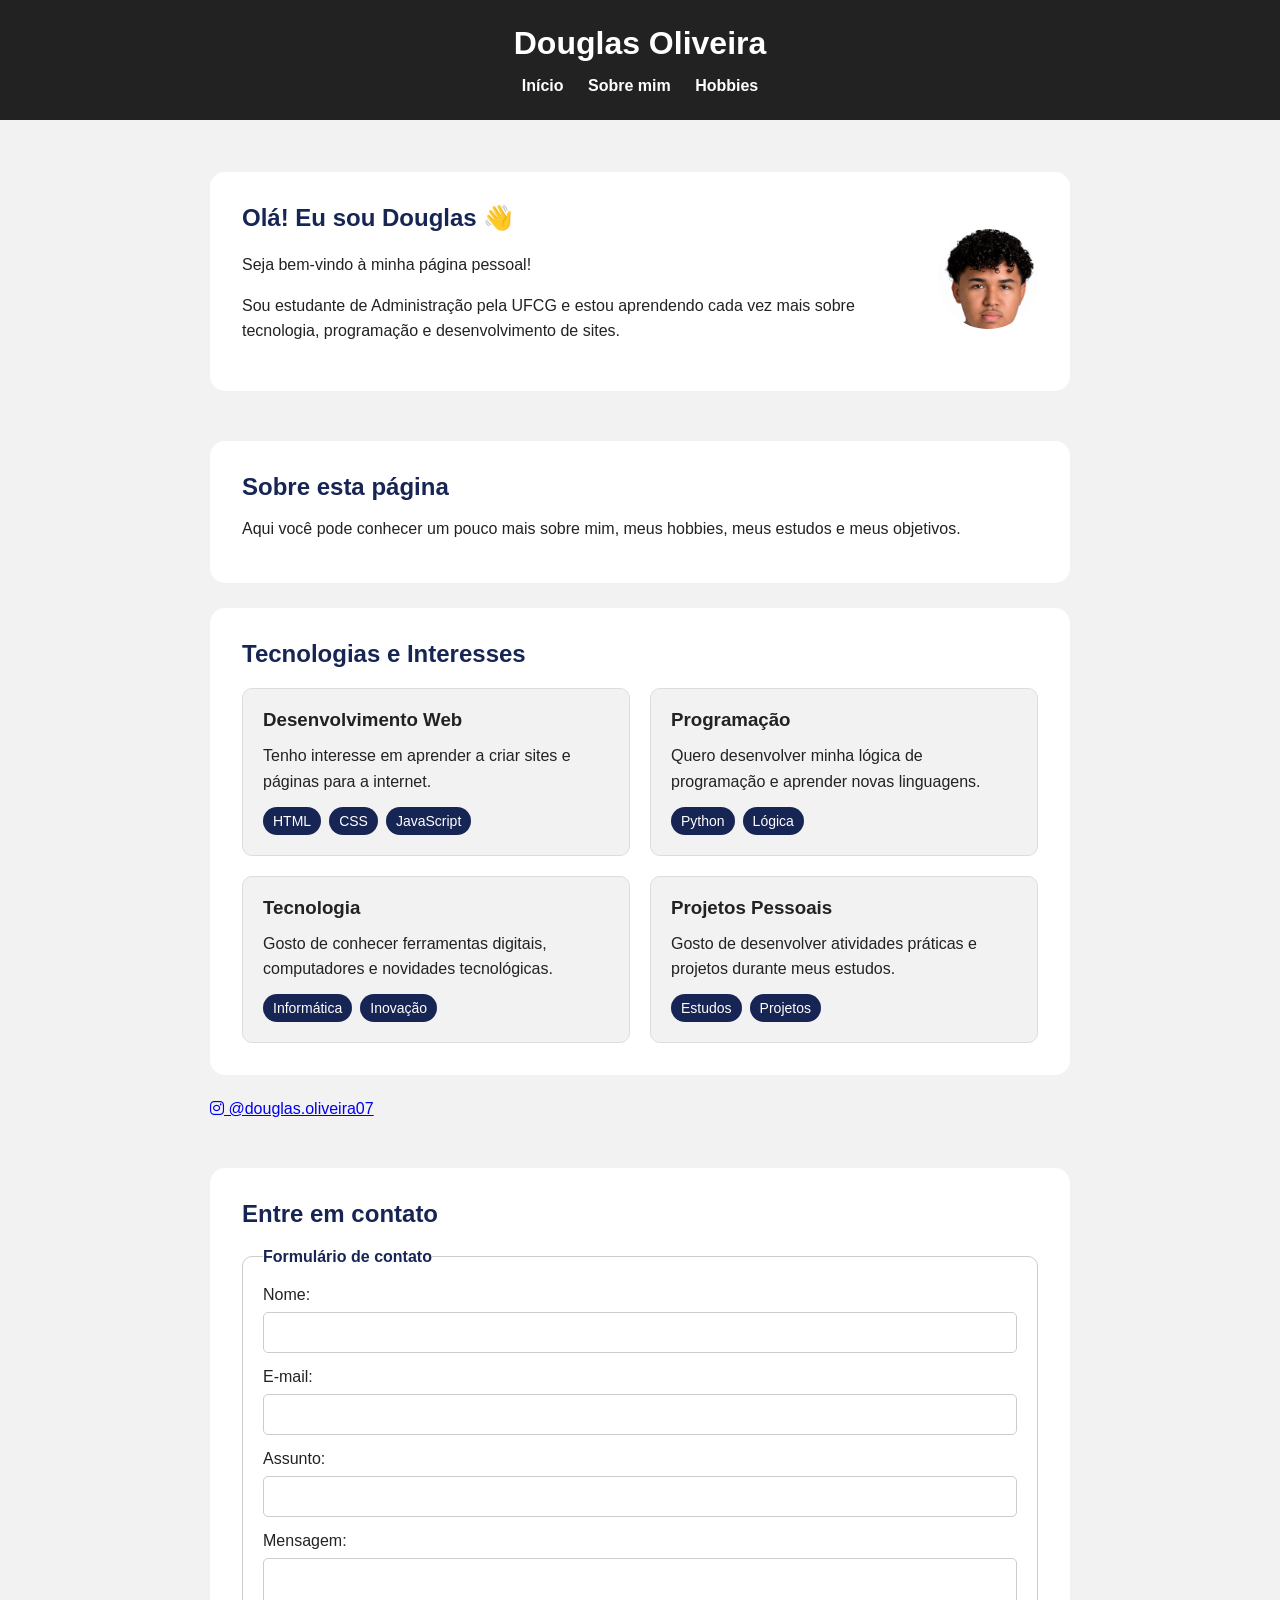
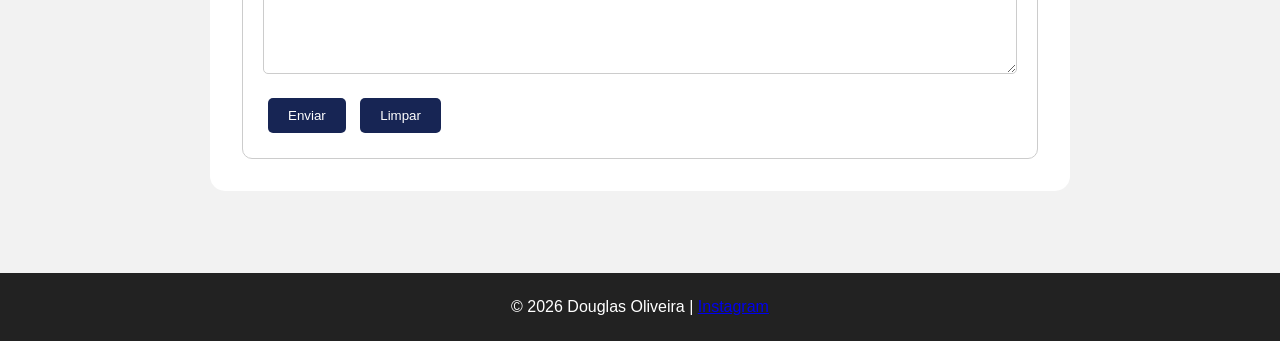
<file: index.html>
<!DOCTYPE html>
<html lang="pt-BR">

<head>
    <meta charset="UTF-8">
    <meta name="viewport" content="width=device-width, initial-scale=1.0">

    <title>Douglas Oliveira</title>

    <link rel="stylesheet" href="style.css">

    <!-- Ícones do Instagram -->
    <link rel="stylesheet"
        href="https://cdnjs.cloudflare.com/ajax/libs/font-awesome/6.5.2/css/all.min.css">
</head>

<body>

    <header>
        <h1>Douglas Oliveira</h1>

        <nav>
            <a href="index.html">Início</a>
            <a href="sobre.html">Sobre mim</a>
            <a href="hobbies.html">Hobbies</a>
        </nav>
    </header>


    <main>

        <!-- Apresentação -->
        <section class="inicio">

            <div class="texto">

                <h2>Olá! Eu sou Douglas 👋</h2>

                <p>
                    Seja bem-vindo à minha página pessoal!
                </p>

                <p>
                    Sou estudante de Administração pela UFCG
                    e estou aprendendo cada vez mais sobre tecnologia,
                    programação e desenvolvimento de sites.
                </p>

            </div>

            <div class="foto">

                <img src="imagens/douglas.jpg"
                    alt="Foto de Douglas Oliveira">

            </div>

        </section>


        <!-- Sobre a página -->
        <section class="card">

            <h2>Sobre esta página</h2>

            <p>
                Aqui você pode conhecer um pouco mais sobre mim,
                meus hobbies, meus estudos e meus objetivos.
            </p>

        </section>

  <!-- Tecnologias e interesses -->
        
<section class="tecnologias">

    <h2>Tecnologias e Interesses</h2>

    <div class="cards">

        <article class="card-tecnologia">
            <h3>Desenvolvimento Web</h3>
            <p>Tenho interesse em aprender a criar sites e páginas para a internet.</p>
            <div class="tags">
                <span>HTML</span>
                <span>CSS</span>
                <span>JavaScript</span>
            </div>
        </article>

        <article class="card-tecnologia">
            <h3>Programação</h3>
            <p>Quero desenvolver minha lógica de programação e aprender novas linguagens.</p>
            <div class="tags">
                <span>Python</span>
                <span>Lógica</span>
            </div>
        </article>

        <article class="card-tecnologia">
            <h3>Tecnologia</h3>
            <p>Gosto de conhecer ferramentas digitais, computadores e novidades tecnológicas.</p>
            <div class="tags">
                <span>Informática</span>
                <span>Inovação</span>
            </div>
        </article>

        <article class="card-tecnologia">
            <h3>Projetos Pessoais</h3>
            <p>Gosto de desenvolver atividades práticas e projetos durante meus estudos.</p>
            <div class="tags">
                <span>Estudos</span>
                <span>Projetos</span>
            </div>
        </article>

    </div>

</section>


      
        <!-- Instagram -->
        <section class="instagram">

            <a href="https://www.instagram.com/douglas.oliveira07/"
                target="_blank">

                <i class="fa-brands fa-instagram"></i>
                @douglas.oliveira07

            </a>

        </section>


        <!-- Formulário de contato -->
        <section class="card">

            <h2>Entre em contato</h2>

            <form>

                <fieldset>

                    <legend>Formulário de contato</legend>

                    <label for="nome">Nome:</label>
                    <input type="text" id="nome" name="nome" required>


                    <label for="email">E-mail:</label>
                    <input type="email" id="email" name="email" required>


                    <label for="assunto">Assunto:</label>
                    <input type="text" id="assunto" name="assunto" required>


                    <label for="mensagem">Mensagem:</label>
                    <textarea id="mensagem" name="mensagem"
                        rows="6" required></textarea>


                    <button type="submit">Enviar</button>

                    <button type="reset">Limpar</button>

                </fieldset>

            </form>

        </section>

    </main>


    <footer>

        <p>
            © 2026 Douglas Oliveira |
            <a href="https://www.instagram.com/douglas.oliveira07/"
                target="_blank">
                Instagram
            </a>
        </p>

    </footer>

</body>

</html>
</file>
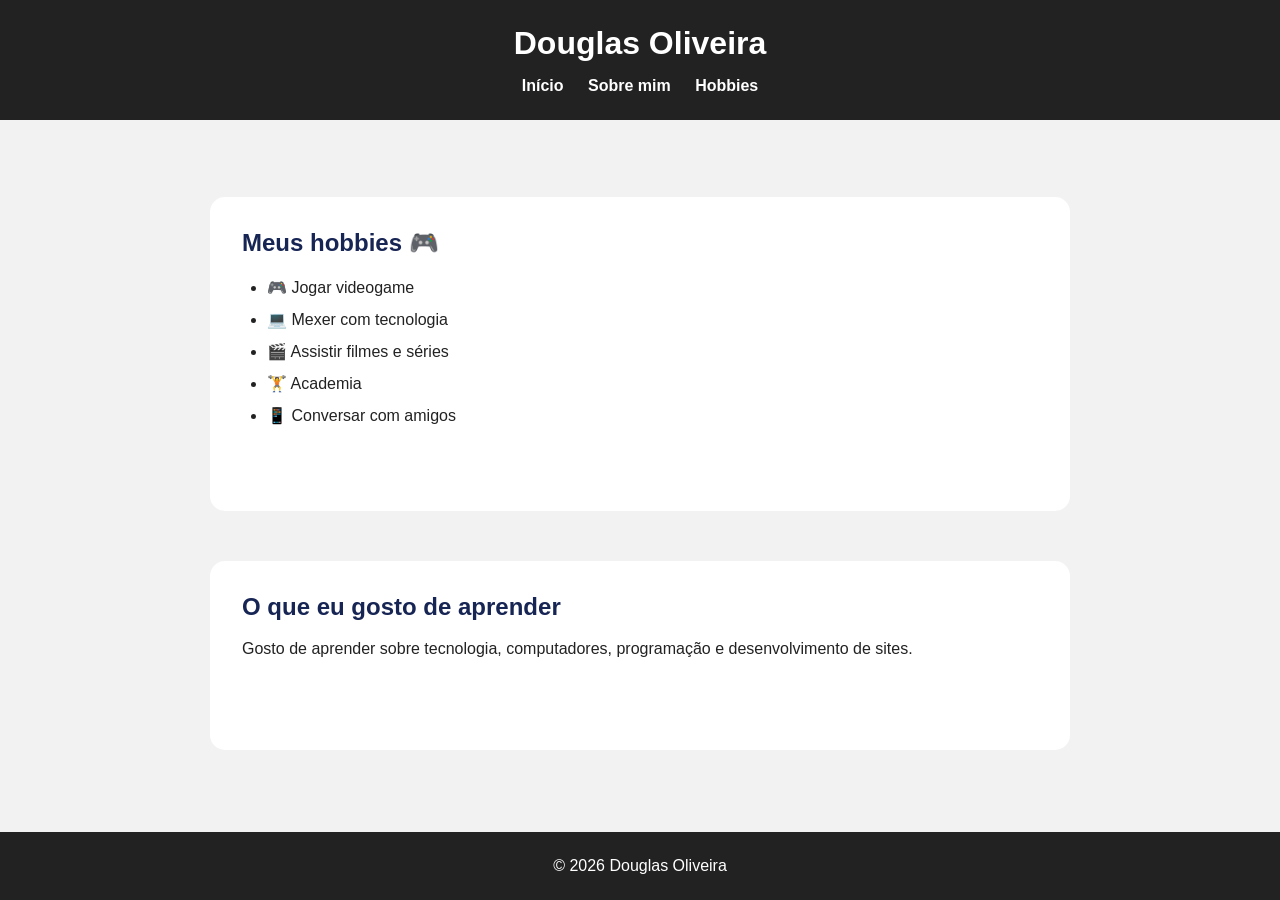
<file: hobbies.html>
<!DOCTYPE html>
<html lang="pt-BR">

<head>
    <meta charset="UTF-8">
    <meta name="viewport" content="width=device-width, initial-scale=1.0">
    <title>Hobbies - Douglas</title>
    <link rel="stylesheet" href="style.css">
</head>

<body>

    <header>
        <h1>Douglas Oliveira</h1>

        <nav>
            <a href="index.html">Início</a>
            <a href="sobre.html">Sobre mim</a>
            <a href="hobbies.html">Hobbies</a>
        </nav>
    </header>

    <main>

        <section class="card">
            <h2>Meus hobbies 🎮</h2>

            <ul>
                <li>🎮 Jogar videogame</li>
                <li>💻 Mexer com tecnologia</li>
                <li>🎬 Assistir filmes e séries</li>
                <li>🏋️ Academia </li>
                <li>📱 Conversar com amigos </li>
            </ul>
        </section>

        <section class="card">
            <h2>O que eu gosto de aprender</h2>

            <p>
                Gosto de aprender sobre tecnologia, computadores,
                programação e desenvolvimento de sites.
            </p>
        </section>

    </main>

    <footer>
        <p>© 2026 Douglas Oliveira</p>
    </footer>

</body>

</html>
</file>
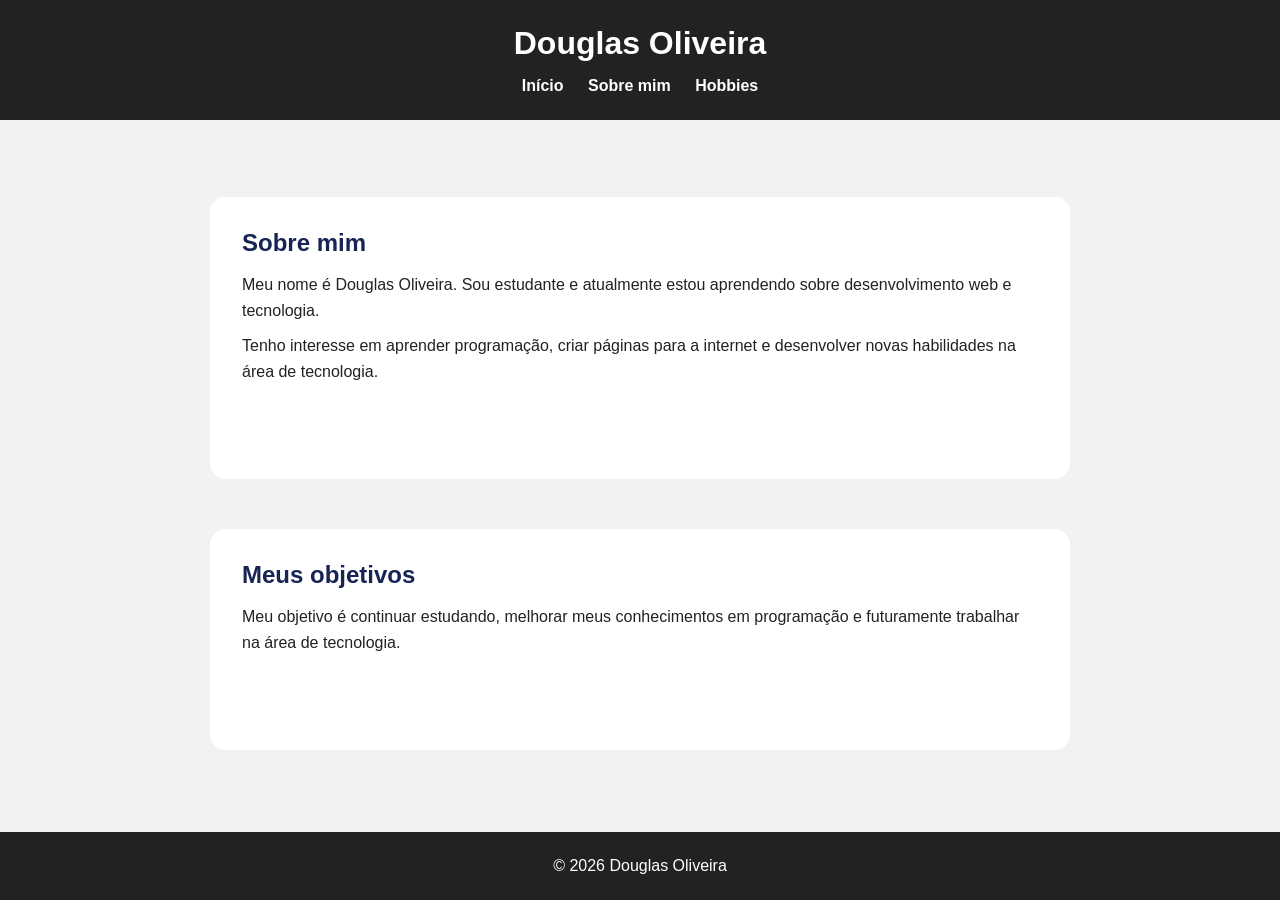
<file: sobre.html>
<!DOCTYPE html>
<html lang="pt-BR">

<head>
    <meta charset="UTF-8">
    <meta name="viewport" content="width=device-width, initial-scale=1.0">
    <title>Sobre mim - Douglas</title>
    <link rel="stylesheet" href="style.css">
</head>

<body>

    <header>
        <h1>Douglas Oliveira</h1>

        <nav>
            <a href="index.html">Início</a>
            <a href="sobre.html">Sobre mim</a>
            <a href="hobbies.html">Hobbies</a>
        </nav>
    </header>

    <main>

        <section class="card">
            <h2>Sobre mim</h2>

            <p>
                Meu nome é Douglas Oliveira. Sou estudante e
                atualmente estou aprendendo sobre desenvolvimento
                web e tecnologia.
            </p>

            <p>
                Tenho interesse em aprender programação, criar
                páginas para a internet e desenvolver novas
                habilidades na área de tecnologia.
            </p>
        </section>

        <section class="card">
            <h2>Meus objetivos</h2>

            <p>
                Meu objetivo é continuar estudando, melhorar meus
                conhecimentos em programação e futuramente trabalhar
                na área de tecnologia.
            </p>
        </section>

    </main>

    <footer>
        <p>© 2026 Douglas Oliveira</p>
    </footer>

</body>

</html>
</file>
<file: style.css>
* {
    margin: 0;
    padding: 0;
    box-sizing: border-box;
}

body {
    font-family: Arial, sans-serif;
    background-color: #f2f2f2;
    color: #222;
}

header {
    background-color: #222;
    color: white;
    padding: 25px;
    text-align: center;
}

header h1 {
    margin-bottom: 15px;
}

nav a {
    color: white;
    text-decoration: none;
    margin: 0 10px;
    font-weight: bold;
}

nav a:hover {
    text-decoration: underline;
}

main {
    max-width: 900px;
    margin: 40px auto;
    padding: 20px;
}

.inicio {
    background-color: white;
    padding: 35px;
    border-radius: 15px;
    display: flex;
    align-items: center;
    justify-content: space-between;
    gap: 30px;
}

.texto {
    flex: 1;
}

.texto h2 {
    margin-bottom: 20px;
}

.texto p {
    margin-bottom: 15px;
    line-height: 1.6;
}

.foto img {
    width: 100px;
    height: 100px;
    object-fit: cover;
    border-radius: 50%;
}

.card {
    background-color: white;
    padding: 30px;
    margin-top: 25px;
    border-radius: 15px;
}

.card h2 {
    margin-bottom: 15px;
}

.card p {
    line-height: 1.7;
    margin-bottom: 10px;
}

.card ul {
    padding-left: 25px;
    line-height: 2;
}

footer {
    text-align: center;
    padding: 25px;
    margin-top: 30px;
    background-color: #222;
    color: white;
}

@media (max-width: 600px) {

    .inicio {
        flex-direction: column-reverse;
        text-align: center;
    }

    .foto img {
        width: 100px;
        height: 100px;
    }

    nav a {
        display: inline-block;
        margin: 5px;
    }
}
h1 {
    font-size: 32px;
    color: white;
}

h2 {
    font-size: 24px;
    color: #172554;
}

input,
textarea {
    width: 100%;
    padding: 12px;
    margin: 8px 0 15px;
    border: 1px solid #ccc;
    border-radius: 5px;
    font-family: Arial, sans-serif;
}

fieldset {
    border: 1px solid #ccc;
    border-radius: 10px;
    padding: 20px;
    margin-top: 20px;
}

legend {
    font-weight: bold;
    color: #172554;
}

button {
    padding: 10px 20px;
    border: none;
    border-radius: 5px;
    background-color: #172554;
    color: white;
    cursor: pointer;
    margin: 5px;
}

button:hover {
    background-color: #334b8c;
}

/* Grid da estrutura geral */
body {
    display: grid;
    grid-template-rows: auto 1fr auto;
    min-height: 100vh;
}

main {
    display: grid;
    gap: 25px;
}

/* Seção de tecnologias */
.tecnologias {
    grid-column: 1 / -1;
    background-color: #ffffff;
    padding: 25px;
    border-radius: 15px;
}

.tecnologias h2 {
    margin-bottom: 20px;
}

/* Grid dos cartões */
.cards {
    display: grid;
    grid-template-columns: repeat(2, 1fr);
    gap: 20px;
}

/* Flexbox dentro dos cartões */
.card-tecnologia {
    display: flex;
    flex-direction: column;
    justify-content: space-between;
    gap: 12px;
    background-color: #f2f2f2;
    padding: 20px;
    border-radius: 10px;
    border: 1px solid #ddd;
}

/* Tags */
.tags {
    display: flex;
    flex-wrap: wrap;
    gap: 8px;
}

.tags span {
    background-color: #172554;
    color: white;
    padding: 6px 10px;
    border-radius: 15px;
    font-size: 14px;
}

/* Cartões em telas pequenas */
@media (max-width: 600px) {
    .cards {
        grid-template-columns: 1fr;
    }
}
/* Melhorias de responsividade */

/* Imagens e conteúdos adaptáveis */
img {
    max-width: 100%;
    height: auto;
}

main {
    width: 92%;
    max-width: 56.25rem;
    padding: 1.25rem;
    margin: 2rem auto;
}

.inicio,
.card,
.tecnologias {
    padding: 2rem;
}

.texto p,
.card p,
.card-tecnologia p {
    font-size: 1rem;
    line-height: 1.6;
}

/* Tablets */
@media (min-width: 601px) and (max-width: 900px) {

    main {
        width: 95%;
    }

    .inicio {
        gap: 1.5rem;
    }

    .cards {
        grid-template-columns: repeat(2, 1fr);
    }

    .foto img {
        width: 8rem;
        height: 8rem;
    }
}

/* Smartphones */
@media (max-width: 600px) {

    header {
        padding: 1.25rem;
    }

    header h1 {
        font-size: 1.6rem;
    }

    main {
        width: 100%;
        padding: 1rem;
        margin: 1rem auto;
    }

    .inicio {
        flex-direction: column-reverse;
        text-align: center;
        padding: 1.5rem;
    }

    .foto img {
        width: 7rem;
        height: 7rem;
    }

    .cards {
        grid-template-columns: 1fr;
    }

    .tecnologias,
    .card {
        padding: 1.25rem;
    }

    nav a {
        display: inline-block;
        margin: 0.4rem;
        font-size: 0.9rem;
    }

    input,
    textarea {
        max-width: 100%;
    }
}
</file>
